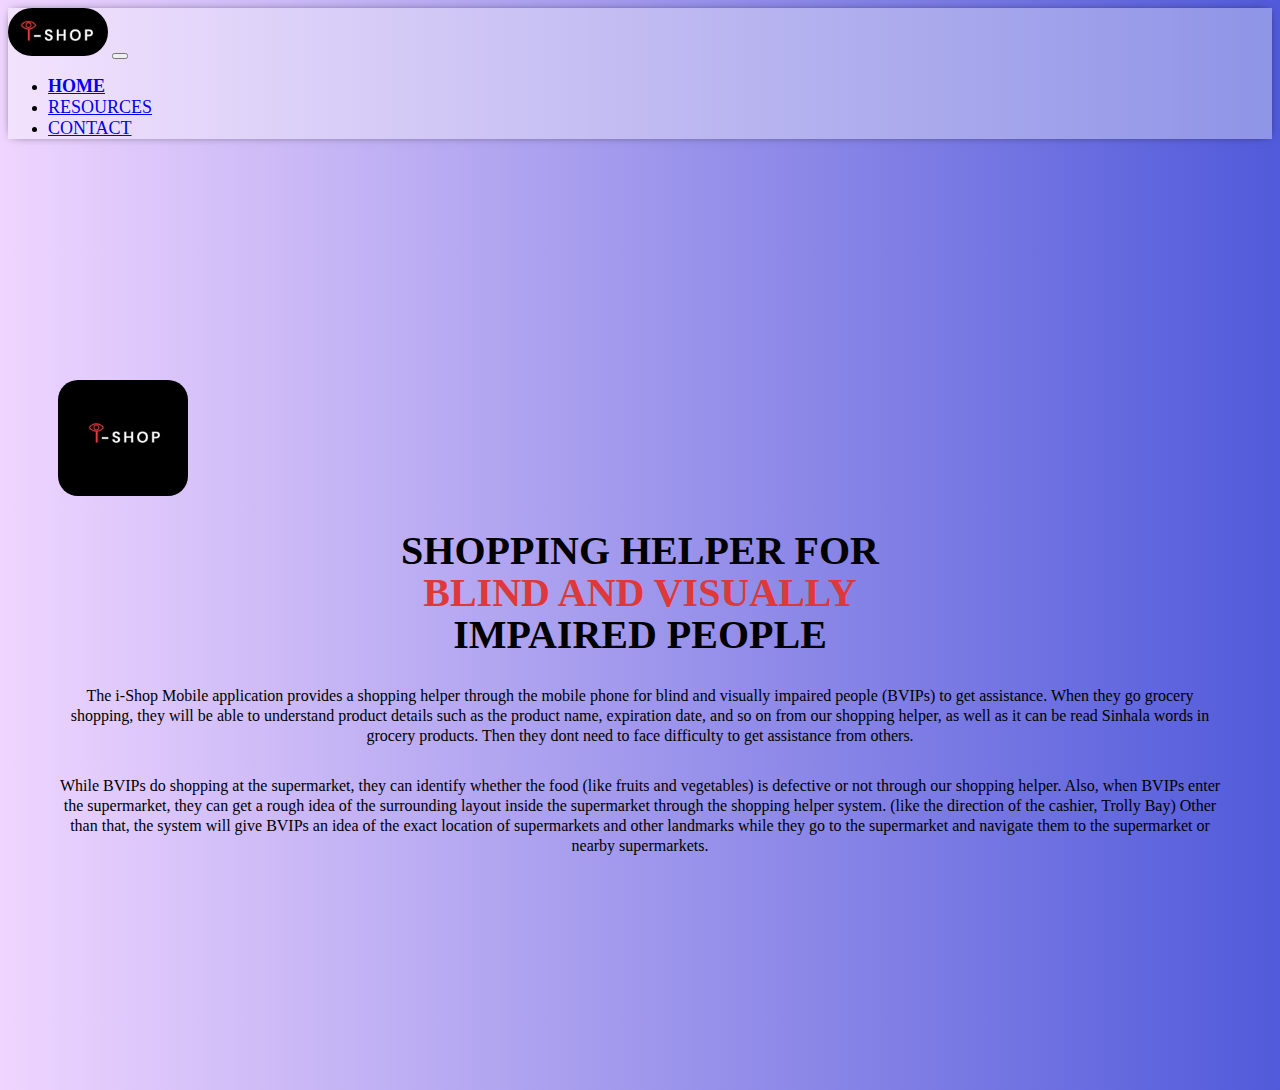
<file: index.html>
<!DOCTYPE html>
<html lang="en">

<head>
    <meta charset="UTF-8">
    <meta name="viewport" content="width=device-width, initial-scale=1.0">
    <title>I-Shop Home </title>
    <link href="https://cdn.jsdelivr.net/npm/bootstrap@5.3.2/dist/css/bootstrap.min.css" rel="stylesheet"
        integrity="sha384-T3c6CoIi6uLrA9TneNEoa7RxnatzjcDSCmG1MXxSR1GAsXEV/Dwwykc2MPK8M2HN" crossorigin="anonymous">
    <script src="https://cdn.jsdelivr.net/npm/bootstrap@5.3.2/dist/js/bootstrap.bundle.min.js"
        integrity="sha384-C6RzsynM9kWDrMNeT87bh95OGNyZPhcTNXj1NW7RuBCsyN/o0jlpcV8Qyq46cDfL"
        crossorigin="anonymous"></script>
    <link rel="stylesheet" href="https://cdn.jsdelivr.net/npm/bootstrap-icons@1.11.1/font/bootstrap-icons.css">
    <link rel="stylesheet" href="style.css">
</head>

<body class="p1">
    <header>
        <nav class="navbar navbar-expand-lg">
            <div class="container-fluid">
                <a class="navbar-brand" href="index.html"><img src="./images/logo-2.jpg" alt=""></a>
                <button class="navbar-toggler" type="button" data-bs-toggle="collapse"
                    data-bs-target="#navbarSupportedContent" aria-controls="navbarSupportedContent"
                    aria-expanded="false" aria-label="Toggle navigation">
                    <span class="navbar-toggler-icon"></span>
                </button>
                <div class="collapse navbar-collapse" id="navbarSupportedContent">
                    <ul class="navbar-nav ms-auto mb-2 mb-lg-0">
                        <li class="nav-item me-5">
                            <a class="nav-link active" aria-current="page" href="index.html">Home</a>
                        </li>
                        <li class="nav-item me-5">
                            <a class="nav-link " aria-current="page" href="resources.html">Resources</a>
                        </li>
                        <li class="nav-item me-5">
                            <a class="nav-link " aria-current="page" href="contact.html">Contact</a>
                        </li>
                    </ul>
                </div>
            </div>
        </nav>
    </header>
    <section>
        <div class="container">
            <div class="row justify-content-center align-items-center">
                <div class="col-12 d-flex justify-content-center">
                    <img src="./images/logo.jpg" alt="" class="image-1">
                </div>
                <div class="col-12">
                    <div class="text-1">
                        Shopping Helper for<br><span>blind and visually</span><br>impaired people
                    </div>

                </div>
                <div class="col-10">
                    <div class="text-2">
                        The i-Shop Mobile application provides a shopping helper through the mobile phone for blind and
                        visually impaired people (BVIPs) to get assistance. When they go grocery shopping, they will be
                        able to understand product details such as the product name, expiration date, and so on from our
                        shopping helper, as well as it can be read Sinhala words in grocery products. Then they dont
                        need to face difficulty to get assistance from others.
                    </div>
                    <div class="text-2">
                        While BVIPs do shopping at the supermarket, they can identify whether the food (like fruits and
                        vegetables) is defective or not through our shopping helper. Also, when BVIPs enter the
                        supermarket, they can get a rough idea of the surrounding layout inside the supermarket through
                        the shopping helper system. (like the direction of the cashier, Trolly Bay) Other than that, the
                        system will give BVIPs an idea of the exact location of supermarkets and other landmarks while
                        they go to the supermarket and navigate them to the supermarket or nearby supermarkets.
                    </div>
                </div>
            </div>
        </div>
    </section>
</body>

</html>
</file>
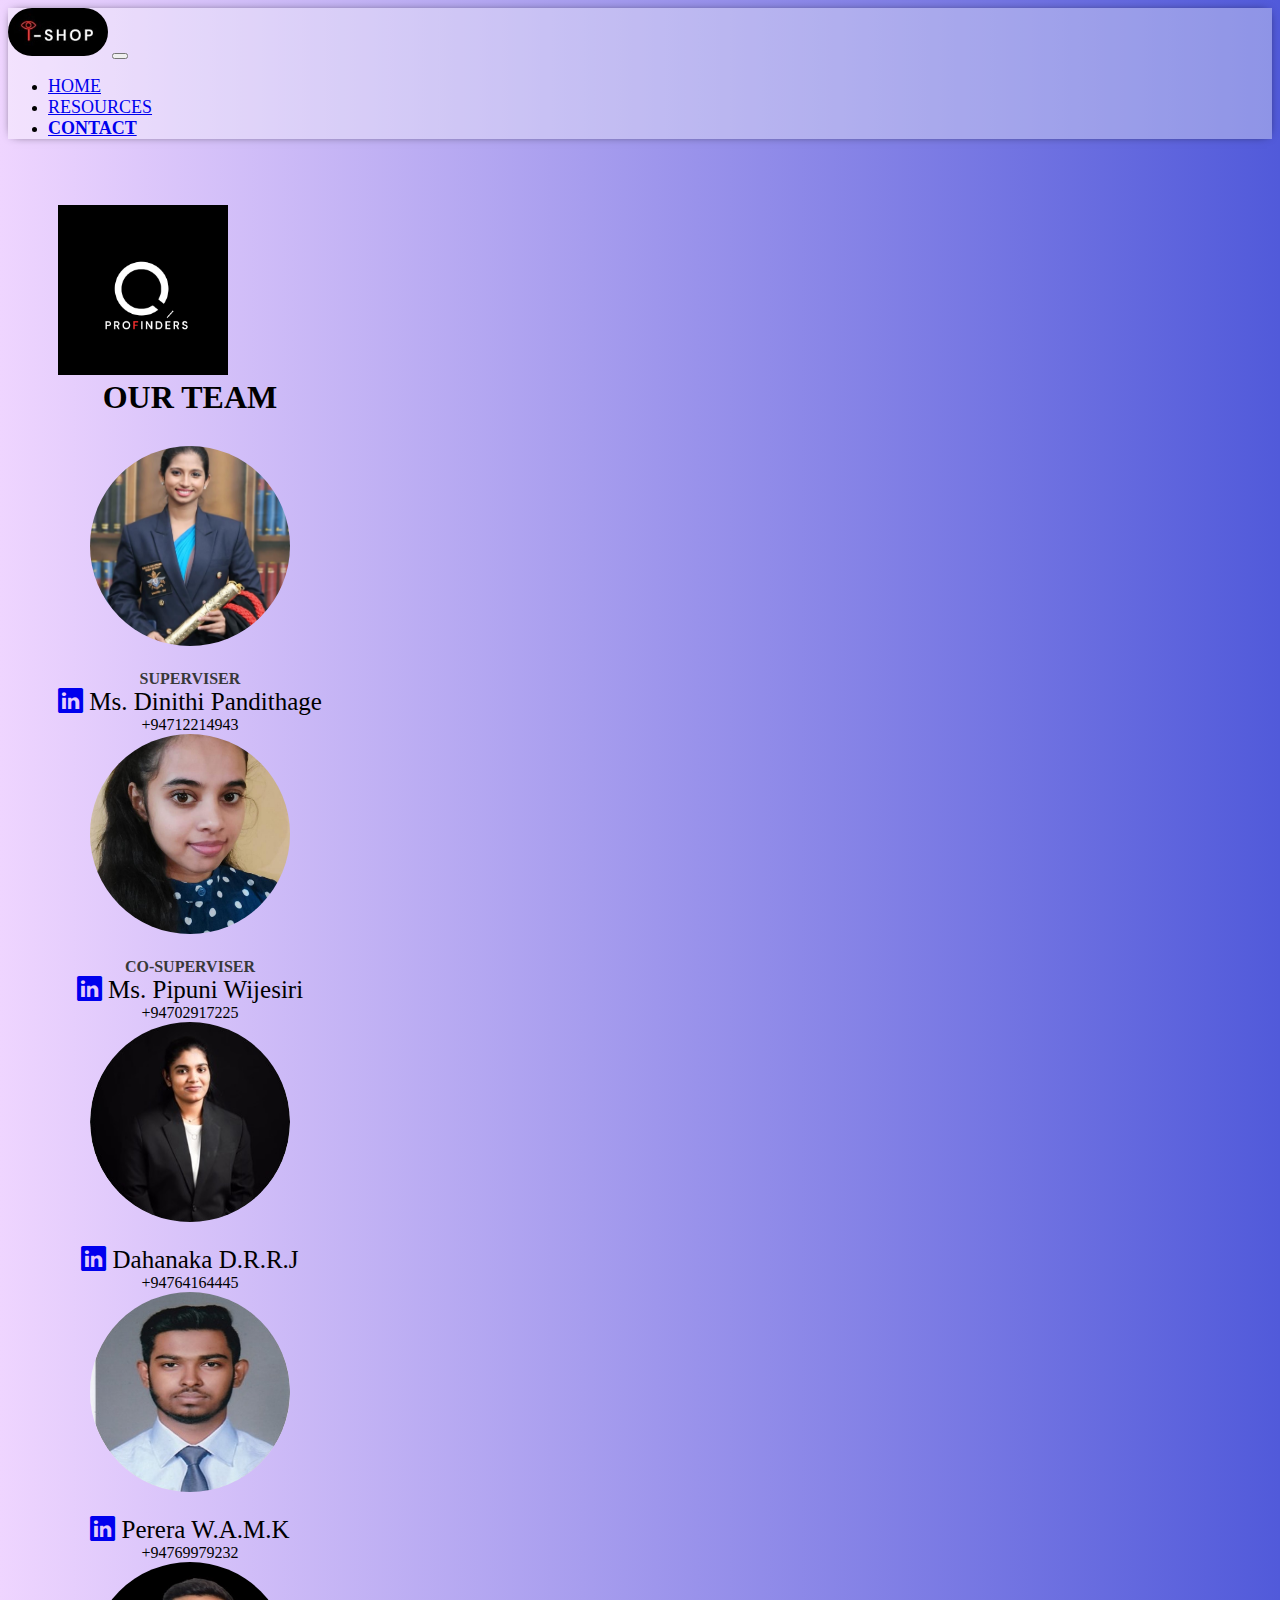
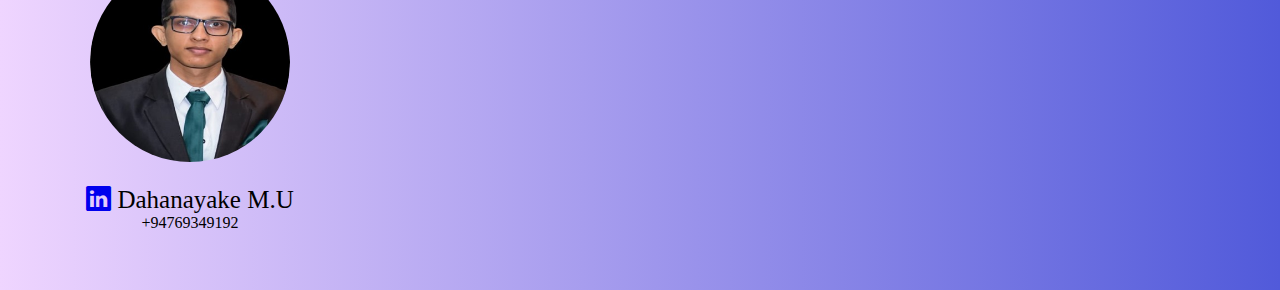
<file: contact.html>
<!DOCTYPE html>
<html lang="en">

<head>
    <meta charset="UTF-8">
    <meta name="viewport" content="width=device-width, initial-scale=1.0">
    <title>I-Shop Contact</title>
    <link href="https://cdn.jsdelivr.net/npm/bootstrap@5.3.2/dist/css/bootstrap.min.css" rel="stylesheet"
        integrity="sha384-T3c6CoIi6uLrA9TneNEoa7RxnatzjcDSCmG1MXxSR1GAsXEV/Dwwykc2MPK8M2HN" crossorigin="anonymous">
    <script src="https://cdn.jsdelivr.net/npm/bootstrap@5.3.2/dist/js/bootstrap.bundle.min.js"
        integrity="sha384-C6RzsynM9kWDrMNeT87bh95OGNyZPhcTNXj1NW7RuBCsyN/o0jlpcV8Qyq46cDfL"
        crossorigin="anonymous"></script>
    <link rel="stylesheet" href="https://cdn.jsdelivr.net/npm/bootstrap-icons@1.11.1/font/bootstrap-icons.css">
    <link rel="stylesheet" href="style.css">
</head>

<body class="p3">
    <header>
        <nav class="navbar navbar-expand-lg">
            <div class="container-fluid">
                <a class="navbar-brand" href="index.html"><img src="./images/logo-2.jpg" alt=""></a>
                <button class="navbar-toggler" type="button" data-bs-toggle="collapse"
                    data-bs-target="#navbarSupportedContent" aria-controls="navbarSupportedContent"
                    aria-expanded="false" aria-label="Toggle navigation">
                    <span class="navbar-toggler-icon"></span>
                </button>
                <div class="collapse navbar-collapse" id="navbarSupportedContent">
                    <ul class="navbar-nav ms-auto mb-2 mb-lg-0">
                        <li class="nav-item me-5">
                            <a class="nav-link " aria-current="page" href="index.html">Home</a>
                        </li>
                        <li class="nav-item me-5">
                            <a class="nav-link" aria-current="page" href="resources.html">Resources</a>
                        </li>
                        <li class="nav-item me-5">
                            <a class="nav-link active" aria-current="page" href="contact.html">Contact</a>
                        </li>
                    </ul>
                </div>
            </div>
        </nav>
    </header>
    <section>
        <div class="container">
            <div class="row justify-content-center gy-3">
                <div class="col-12 d-flex justify-content-center">
                    <img src="./images/team.png" alt="" width="170">
                
                </div>
                <div class="col-12">

                    <div class="text-1">
                        Our Team
                    </div>

                </div>
                <div class="col-12 col-md-6 col-lg-4">
                    <div class="c-card">
                        <img src="./images/img1.jpg" alt="" class="image-1">
                        <div class="text-2">Superviser</div>
                        <div class="text-3"><a
                                href="https://www.linkedin.com/in/dinithi-pandithage-8a1163160?utm_source=share&utm_campaign=share_via&utm_content=profile&utm_medium=android_app"><i
                                    class="bi bi-linkedin"></i></a> Ms. Dinithi Pandithage</div>
                        <div class="text-4">+94712214943</div>
                    </div>

                </div>
                <div class="col-12 col-md-6 col-lg-4">
                    <div class="c-card">
                        <img src="./images/img2.jpg" alt="" class="image-1">
                        <div class="text-2">Co-Superviser</div>
                        <div class="text-3"><a
                                href="https://www.linkedin.com/in/pipuni-wijesiri-9a7943144?utm_source=share&utm_campaign=share_via&utm_content=profile&utm_medium=android_app"><i
                                    class="bi bi-linkedin"></i></a> Ms. Pipuni Wijesiri</div>
                        <div class="text-4">+94702917225</div>
                    </div>

                </div>
            </div>
            <div class="row mt-3 gy-3">
                <div class="col-12 col-md-6 col-lg-4">
                    <div class="c-card">
                        <img src="./images/img3.jpg" alt="" class="image-1">
                        <div class="text-3"><a
                                href="https://www.linkedin.com/in/roshini-dahanaka-2bb09a257?utm_source=share&utm_campaign=share_via&utm_content=profile&utm_medium=android_app"><i
                                    class="bi bi-linkedin"></i></a> Dahanaka D.R.R.J</div>
                        <div class="text-4">+94764164445</div>
                    </div>

                </div>
                <div class="col-12 col-md-6 col-lg-4">
                    <div class="c-card">
                        <img src="./images/img4.jpg" alt="" class="image-1">
                        <div class="text-3"><a
                                href="https://www.linkedin.com/in/mishanperera?utm_source=share&utm_campaign=share_via&utm_content=profile&utm_medium=android_app"><i
                                    class="bi bi-linkedin"></i></a> Perera W.A.M.K</div>
                        <div class="text-4">+94769979232</div>
                    </div>

                </div>
                <div class="col-12 col-md-6 col-lg-4">
                    <div class="c-card">
                        <img src="./images/img5.jpg" alt="" class="image-1">
                        <div class="text-3"><a
                                href="https://www.linkedin.com/in/manuka-dahanayake-18913817b?utm_source=share&utm_campaign=share_via&utm_content=profile&utm_medium=android_app"><i
                                    class="bi bi-linkedin"></i></a> Dahanayake M.U</div>
                        <div class="text-4">+94769349192</div>
                    </div>

                </div>
            </div>
        </div>
    </section>
</body>

</html>
</file>
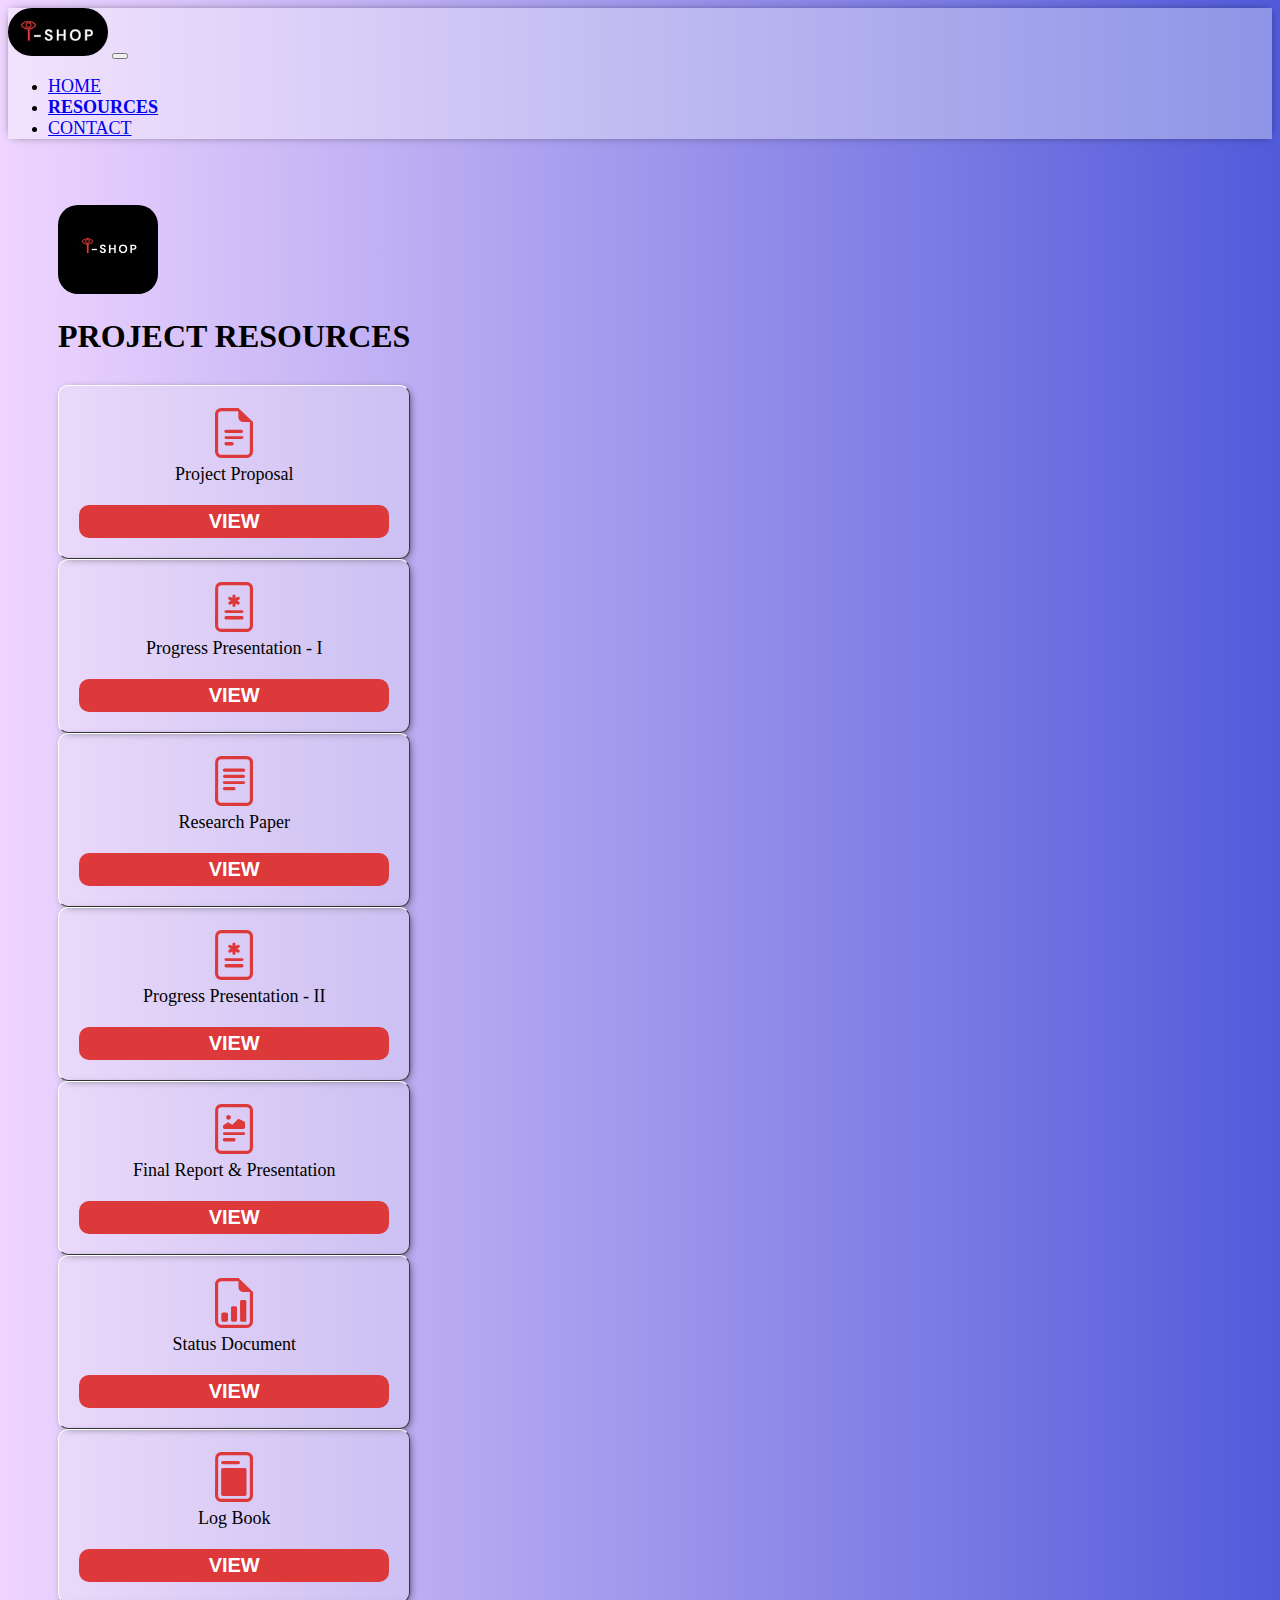
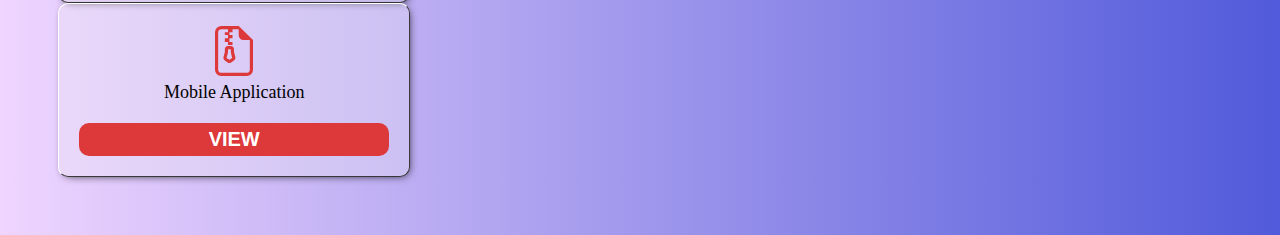
<file: resources.html>
<!DOCTYPE html>
<html lang="en">

<head>
    <meta charset="UTF-8">
    <meta name="viewport" content="width=device-width, initial-scale=1.0">
    <title>I-Shop Resources</title>
    <link href="https://cdn.jsdelivr.net/npm/bootstrap@5.3.2/dist/css/bootstrap.min.css" rel="stylesheet"
        integrity="sha384-T3c6CoIi6uLrA9TneNEoa7RxnatzjcDSCmG1MXxSR1GAsXEV/Dwwykc2MPK8M2HN" crossorigin="anonymous">
    <script src="https://cdn.jsdelivr.net/npm/bootstrap@5.3.2/dist/js/bootstrap.bundle.min.js"
        integrity="sha384-C6RzsynM9kWDrMNeT87bh95OGNyZPhcTNXj1NW7RuBCsyN/o0jlpcV8Qyq46cDfL"
        crossorigin="anonymous"></script>
    <link rel="stylesheet" href="https://cdn.jsdelivr.net/npm/bootstrap-icons@1.11.1/font/bootstrap-icons.css">
    <link rel="stylesheet" href="style.css">
</head>

<body class="p2">
    <header>
        <nav class="navbar navbar-expand-lg">
            <div class="container-fluid">
                <a class="navbar-brand" href="index.html"><img src="./images/logo-2.jpg" alt=""></a>
                <button class="navbar-toggler" type="button" data-bs-toggle="collapse"
                    data-bs-target="#navbarSupportedContent" aria-controls="navbarSupportedContent"
                    aria-expanded="false" aria-label="Toggle navigation">
                    <span class="navbar-toggler-icon"></span>
                </button>
                <div class="collapse navbar-collapse" id="navbarSupportedContent">
                    <ul class="navbar-nav ms-auto mb-2 mb-lg-0">
                        <li class="nav-item me-5">
                            <a class="nav-link " aria-current="page" href="index.html">Home</a>
                        </li>
                        <li class="nav-item me-5">
                            <a class="nav-link active" aria-current="page" href="resources.html">Resources</a>
                        </li>
                        <li class="nav-item me-5">
                            <a class="nav-link " aria-current="page" href="contact.html">Contact</a>
                        </li>
                    </ul>
                </div>
            </div>
        </nav>
    </header>
    <section>
        <div class="container">
            <div class="row">
                <div class="col-12 d-flex justify-content-center">
                    <img src="./images/logo.jpg" alt="" class="image-1">
                </div>
                <div class="col-12">
                    <div class="text-1">
                        Project Resources
                    </div>
                </div>
            </div>
            <div class="row gy-4">
                <div class="col-12 col-md-6 col-lg-4 col-xl-3">
                    <div class="card-1">
                        <div class="icon">
                            <i class="bi bi-file-earmark-text"></i>
                            <div class="text-2">
                                Project Proposal
                            </div>
                            <a
                                href="https://drive.google.com/drive/folders/1xUYnKCmMUIxpVnPVOF2gzCI-sJ5BGD--?usp=sharing">
                                <button class="btn-1">View</button>
                            </a>
                        </div>
                    </div>
                </div>
                <div class="col-12 col-md-6 col-lg-4 col-xl-3">
                    <div class="card-1">
                        <div class="icon">
                            <i class="bi bi-file-medical"></i>
                            <div class="text-2">
                                Progress Presentation - I
                            </div>
                            <a
                                href="https://drive.google.com/drive/folders/1I6goLgL0uZ7trhtzZqZJYbBJ1Ss8ZYPK?usp=sharing">
                                <button class="btn-1">View</button>
                            </a>
                        </div>
                    </div>
                </div>
                <div class="col-12 col-md-6 col-lg-4 col-xl-3">
                    <div class="card-1">
                        <div class="icon">
                            <i class="bi bi-file-text"></i>
                            <div class="text-2">
                                Research Paper
                            </div>
                            <a
                                href="https://drive.google.com/drive/folders/1OARCuvNqxIxEgrWi6r95sokto7DbPT8q?usp=sharing">
                                <button class="btn-1">View</button>
                            </a>
                        </div>
                    </div>
                </div>
                <div class="col-12 col-md-6 col-lg-4 col-xl-3">
                    <div class="card-1">
                        <div class="icon">
                            <i class="bi bi-file-medical"></i>
                            <div class="text-2">
                                Progress Presentation - II
                            </div>
                            <a
                                href="https://drive.google.com/drive/folders/1M58WTV5K89pDILLEx3WjpMYtblUKBzDF?usp=sharing">
                                <button class="btn-1">View</button>
                            </a>
                        </div>
                    </div>
                </div>
                <div class="col-12 col-md-6 col-lg-4 col-xl-3">
                    <div class="card-1">
                        <div class="icon">
                            <i class="bi bi-file-richtext"></i>
                            <div class="text-2">
                                Final Report & Presentation
                            </div>
                            <a
                                href="https://drive.google.com/drive/folders/1BnKD4J7B8i3MoucICNNYeYmRoo1mVl1D?usp=sharing">
                                <button class="btn-1">View</button>
                            </a>
                        </div>
                    </div>
                </div>
                <div class="col-12 col-md-6 col-lg-4 col-xl-3">
                    <div class="card-1">
                        <div class="icon">
                            <i class="bi bi-file-earmark-bar-graph"></i>
                            <div class="text-2">
                                Status Document
                            </div>
                            <a
                                href="https://drive.google.com/drive/folders/1pHZqkoPqCkpywKjLBomcmJIscDrtTHBP?usp=sharing">
                                <button class="btn-1">View</button>
                            </a>
                        </div>
                    </div>
                </div>
                <div class="col-12 col-md-6 col-lg-4 col-xl-3">
                    <div class="card-1">
                        <div class="icon">
                            <i class="bi bi-file-post"></i>
                            <div class="text-2">
                                Log Book
                            </div>
                            <a
                                href="https://drive.google.com/drive/folders/1G4ih1nV-sKk372j4T-Fr0j-5A_h58Jcc?usp=sharing">
                                <button class="btn-1">View</button>
                            </a>
                        </div>
                    </div>
                </div>
                <div class="col-12 col-md-6 col-lg-4 col-xl-3">
                    <div class="card-1">
                        <div class="icon">
                            <i class="bi bi-file-earmark-zip"></i>
                            <div class="text-2">
                                Mobile Application
                            </div>
                            <a
                                href="https://drive.google.com/drive/folders/1fGBJipmHmPhO0WhwSIdwFU58Nj-_ptYT?usp=sharing">
                                <button class="btn-1">View</button>
                            </a>
                        </div>
                    </div>
                </div>
            </div>
        </div>
    </section>
</body>

</html>
</file>
<file: style.css>
body {
  background: linear-gradient(90deg, #efd5ff 0%, #515ada 100%);
}
.navbar-brand img {
  width: 100px;
  border-radius: 30px;
}
.navbar {
  background: rgba(252, 252, 252, 0.356);
  box-shadow: 0 0 10px -5px #000;
}
.nav-link {
  font-size: 18px;
  text-transform: uppercase;
}
.nav-link.active {
  font-weight: 700;
}
.p1 .image-1 {
  border-radius: 20px;
  width: 130px;
  margin-bottom: 30px;
}
.p1 .text-1 {
  font-size: 40px;
  font-weight: 700;
  text-transform: uppercase;
  text-align: center;
  line-height: 42px;
}
.p1 .text-1 span {
  color: #dd393a;
}
.p1 .text-2 {
  font-size: 16px;
  line-height: 20px;
  margin-top: 30px;
  text-align: center;
}
section {
  min-height: calc(100vh - 73px);
  padding: 50px;
  display: flex;
  align-items: center;
}
.p2 .text-1 {
  font-size: 32px;
  text-transform: uppercase;
  font-weight: 700;
  text-align: center;
  margin-bottom: 30px;
}
.p2 .card-1 {
  background: #f1f1f148;
  border-radius: 10px;
  text-align: center;
  padding: 20px;
  border-top: 1px solid #fff;
  border-left: 1px solid #fff;
  border-bottom: 1px solid #383838;
  border-right: 1px solid #383838;
  box-shadow: 2px 2px 10px -4px #000;
}
.p2 .card-1 .bi {
  font-size: 50px;
  color: #dd393a;
}

.p2 .text-2 {
  font-size: 18px;
  text-transform: capitalize;
  margin-bottom: 20px;
}
.p2 .btn-1 {
  padding: 5px;
  border: none;
  width: 100%;
  border-radius: 10px;
  background: #dd393a;
  color: #fff;
  font-weight: 700;
  font-size: 20px;
  text-transform: uppercase;
}
.p2 .image-1 {
  width: 100px;
  border-radius: 20px;
  margin-bottom: 20px;
}
.p3 .text-1 {
  font-size: 32px;
  text-transform: uppercase;
  font-weight: 700;
  text-align: center;
  margin-bottom: 30px;
}
.p3 .c-card {
  text-align: center;
}
.p3 .image-1 {
  width: 200px;
  height: 200px;
  border-radius: 50%;
  margin-bottom: 20px;
  object-fit: cover;
}
.p3 .text-2 {
  text-align: center;
  font-size: 16px;
  color: #383838;
  font-weight: 700;
  text-transform: uppercase;
}
.p3 .text-3 {
  font-size: 25px;
}
.p3 .text-4 {
  font-size: 16px;
}
</file>
